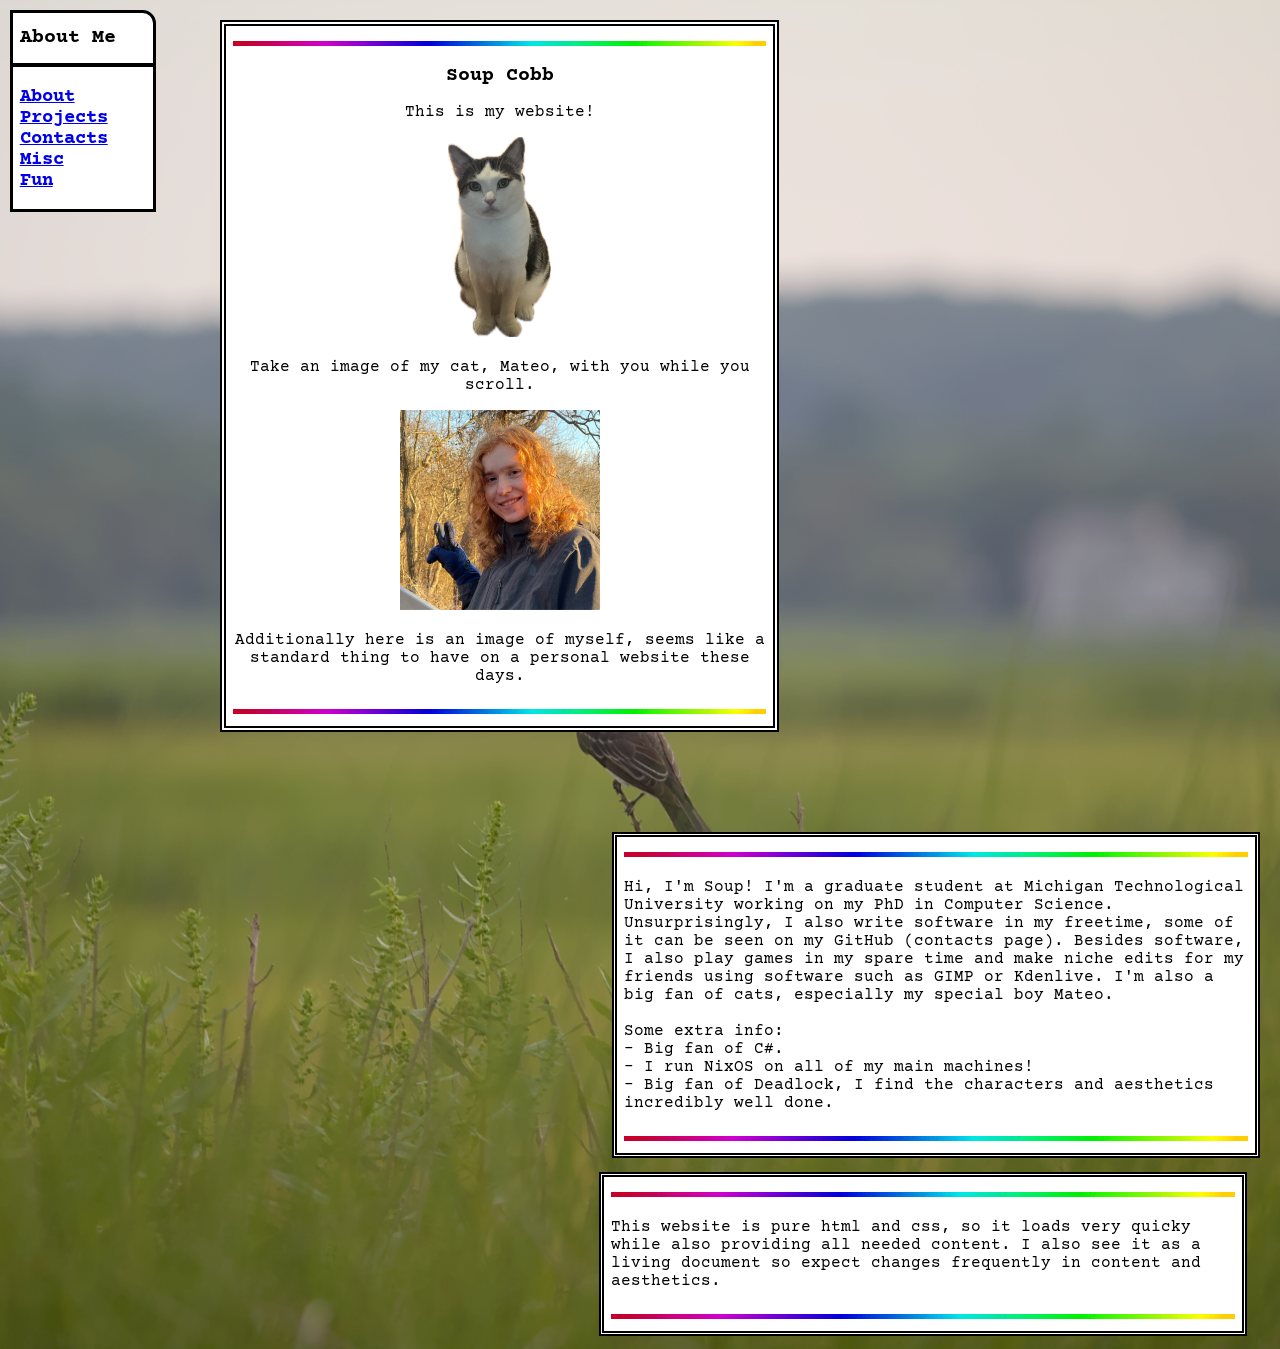
<file: index.html>
<!DOCTYPE HTML>

<html>

<head>
<link rel="stylesheet" href="page.css">
  <link rel="icon" type="image/x-icon" href="./cat.ico">
<title>Soup!</title>
</head>

<body>

<div class="header">
<h1>About Me</h1>
<hr style="width:105pt;text-align:left;margin-left: -5pt; background-color:black;border-width:0; height:3pt;">
<h3>
<a href="./index.html">About</a><br>
<a href="./projects.html">Projects</a><br>
<a href="./contacts.html">Contacts</a><br>
<a href="./misc.html">Misc</a><br>
<a href="./fun.html">Fun</a>
</h3>
</div>

<div class="float-container">

<div class="main" style="width: 400pt;">
   <img src="./Line.gif" alt="" width="100%" height="5">

   <h1>Soup Cobb</h1>
   <p>This is my website!</p>
   <img src="./taters.png" alt="Cat-image-here" height="200">
   <p>Take an image of my cat, Mateo, with you while you scroll.</p>

   <img src="./me.JPG" alt="me myself and I" height="200">
   <p>Additionally here is an image of myself, seems like a standard thing to have on a personal website these days.</p>


   <img src="./Line.gif" alt="" width="100%" height="5">
</div>

<div class="info">
   <img src="./Line.gif" alt="" width="100%" height="5">

<div style="width:100%;text-align:center;margin:auto">
<p style="overflow:auto;text-align:left">
Hi, I'm Soup! I'm a graduate student at Michigan Technological University working on my PhD in Computer Science.
Unsurprisingly, I also write software in my freetime, some of it can be seen on my GitHub (contacts page).
Besides software, I also play games in my spare time and make niche edits for my friends using software such as
GIMP or Kdenlive. I'm also a big fan of cats, especially my special boy Mateo.
<br><br>
Some extra info:<br>
- Big fan of C#.<br>
- I run NixOS on all of my main machines!<br>
- Big fan of Deadlock, I find the characters and aesthetics incredibly well done.<br>
</p>
</div>
<img src="./Line.gif" alt="" width="100%" height="5">
</div>


<div class="info" style="margin: 10pt;">
   <img src="./Line.gif" alt="" width="100%" height="5">

<div style="width:100%;text-align:center;margin:auto">
<p style="overflow:auto;text-align:left">
This website is pure html and css, so it loads very quicky while also providing all needed content. I also see it as a living document so expect changes frequently in content and aesthetics.
</p>
</div>
<img src="./Line.gif" alt="" width="100%" height="5">
</div>


</div>



</body>
</html>
</file>
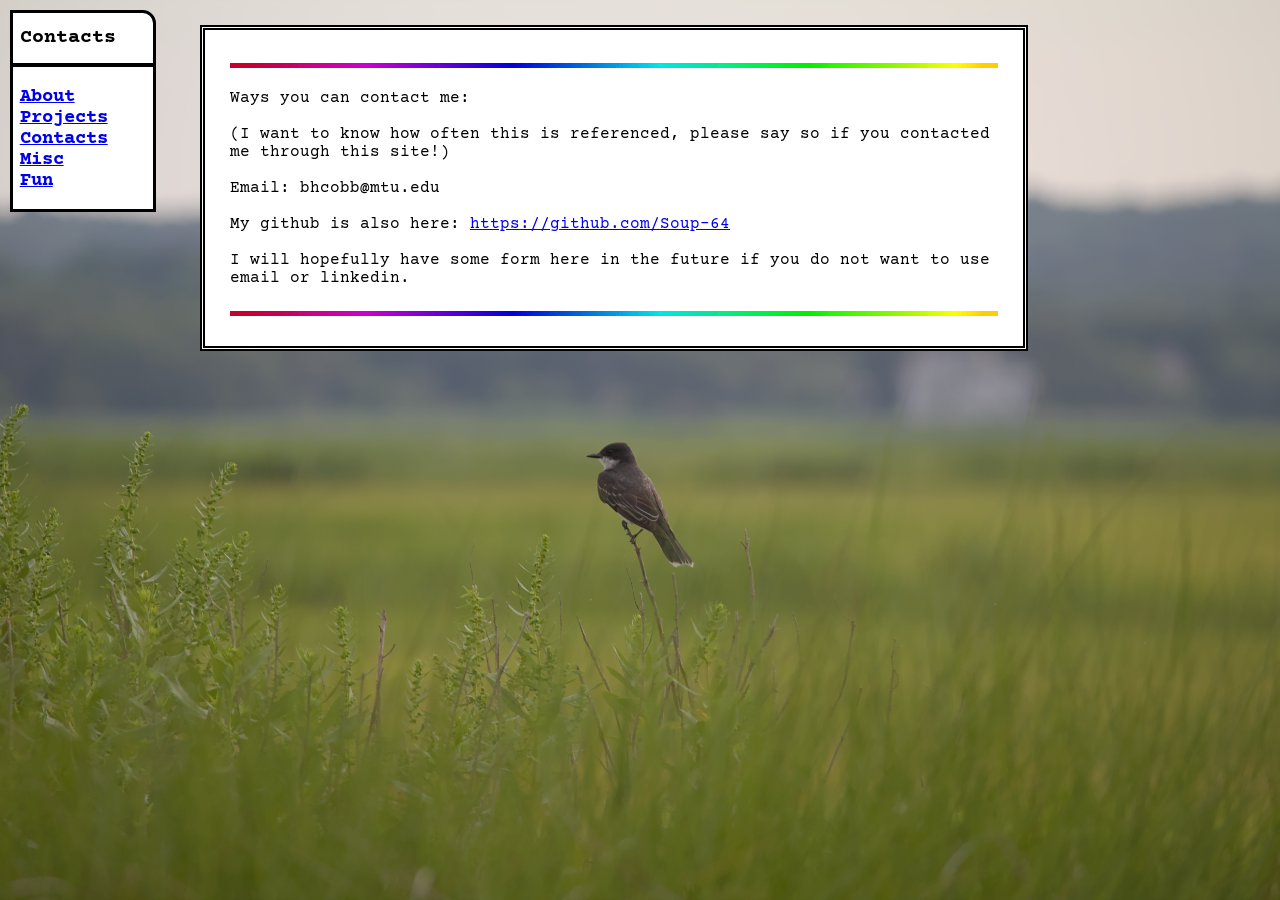
<file: contacts.html>
<!DOCTYPE HTML>

<html>

<head>
<link rel="stylesheet" href="page.css">
  <link rel="icon" type="image/x-icon" href="./cat.ico">

<title>Contacts</title>
</head>

<body>

<div class="header">
<h1>Contacts</h1>
<hr style="width:105pt;text-align:left;margin-left: -5pt; background-color:black;border-width:0; height:3pt;">
<h3>
<a href="./index.html">About</a><br>
<a href="./projects.html">Projects</a><br>
<a href="./contacts.html">Contacts</a><br>
<a href="./misc.html">Misc</a><br>
<a href="./fun.html">Fun</a>
</h3>
</div>


<div class="info" style="float:left;padding: 25px; margin: 25px;  margin-left: 150pt;">
   <img src="./Line.gif" alt="" width="100%" height="5">

<div style="width:100%;text-align:center;margin:auto;">
<p style="overflow:auto;text-align:left;">
Ways you can contact me:<br><br>

(I want to know how often this is referenced, please say so if you contacted me through this site!)<br><br>

Email: bhcobb@mtu.edu<br><br>

My github is also here: <a href="https://github.com/Soup-64">https://github.com/Soup-64</a><br><br>

I will hopefully have some form here in the future if you do not want to use email or linkedin.
</p>
</div>
<img src="./Line.gif" alt="" width="100%" height="5">
</div>

</body>
</html>
</file>
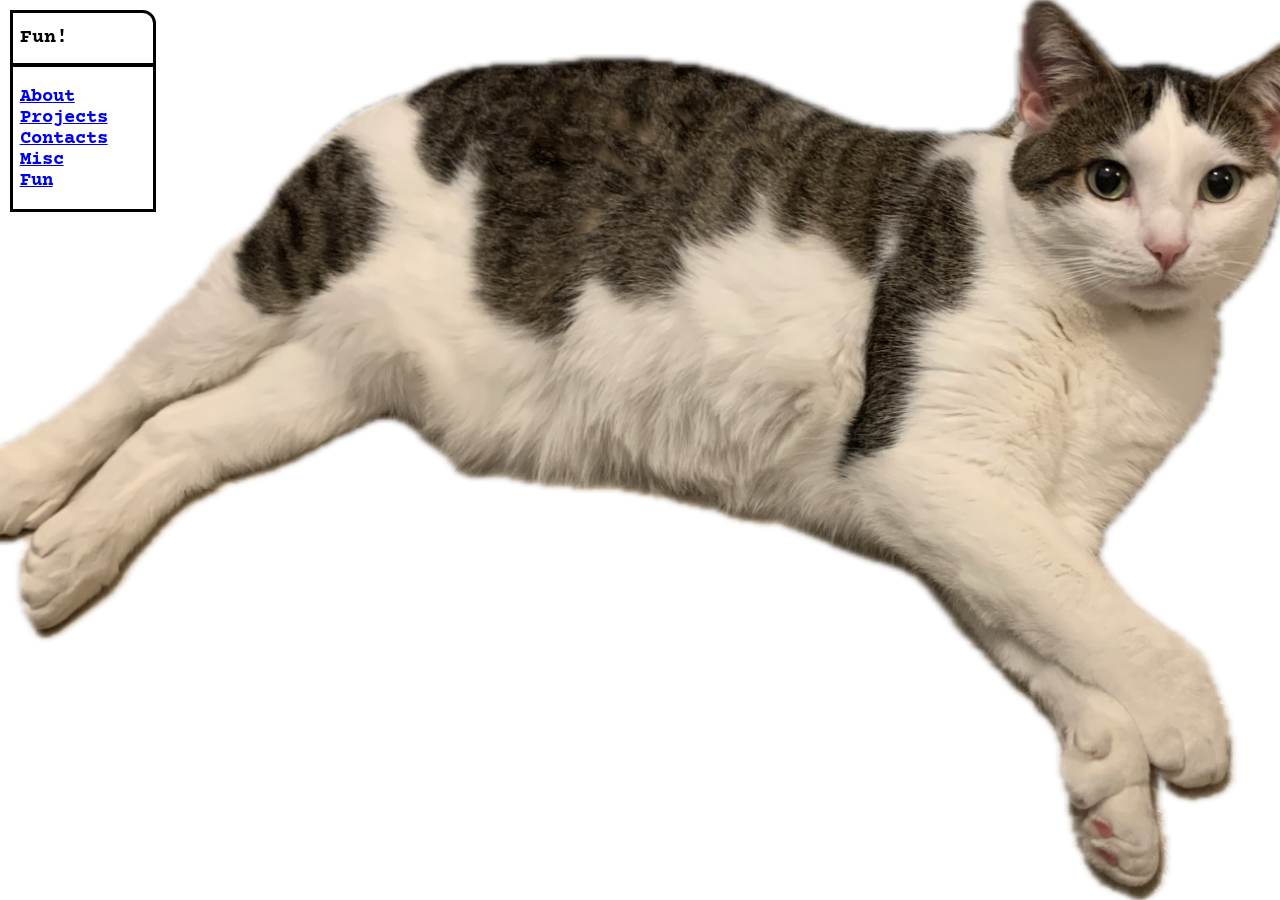
<file: fun.html>
<!DOCTYPE html>
<html lang="">
  <head>
  <link rel="stylesheet" href="page.css">
  <link rel="icon" type="image/x-icon" href="./cat.ico">
    <title>Fun!</title>
  </head>
<body style="background-image: url('spread.png');">
  <div class="header">
<h1>Fun!</h1>
<hr style="width:105pt;text-align:left;margin-left: -5pt; background-color:black;border-width:0; height:3pt;">
<h3>
<a href="./index.html">About</a><br>
<a href="./projects.html">Projects</a><br>
<a href="./contacts.html">Contacts</a><br>
<a href="./misc.html">Misc</a><br>
<a href="./fun.html">Fun</a>
</h3>
</div>
  </body>
</html>
</file>
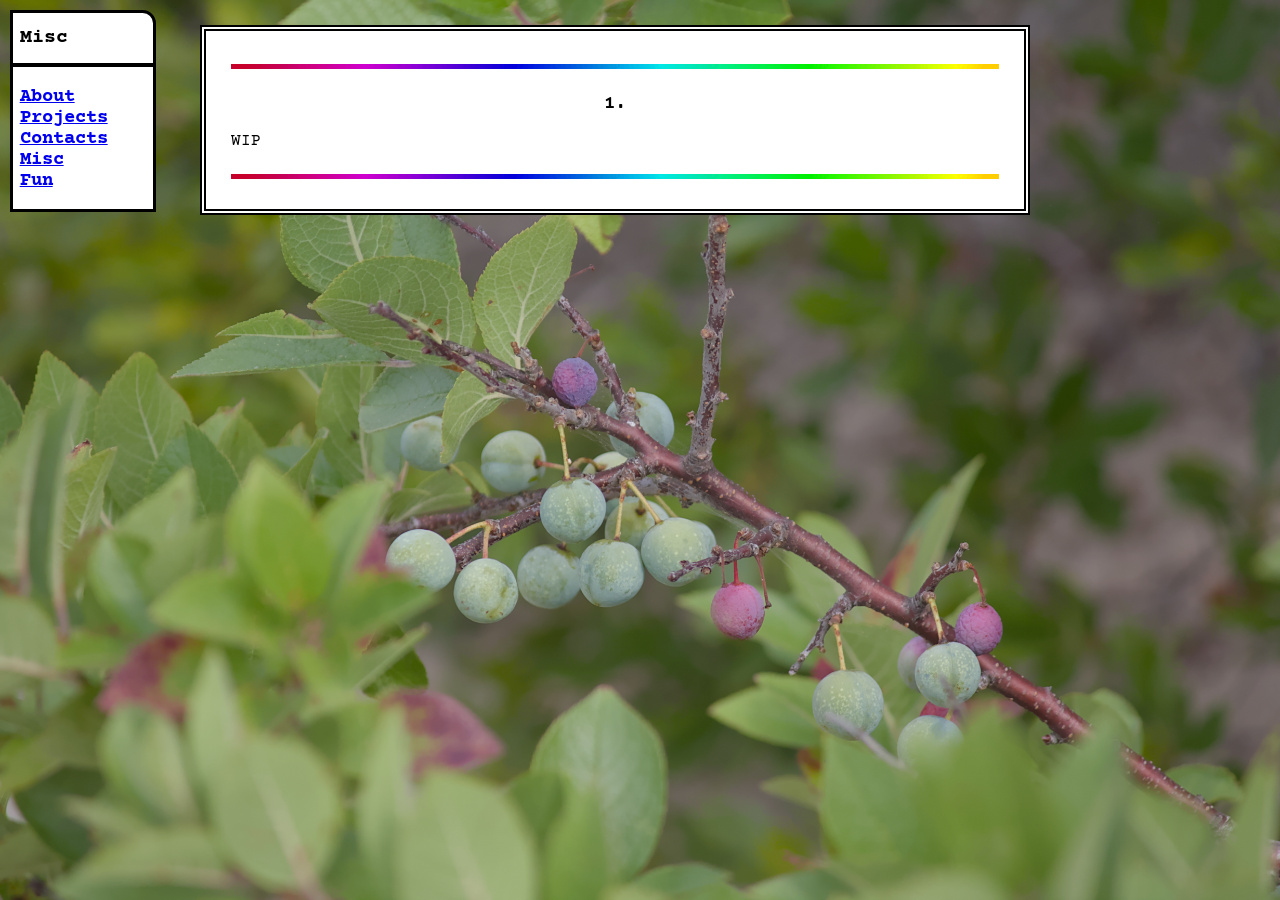
<file: misc.html>
<!DOCTYPE HTML>

<html>

<head>
  <link rel="icon" type="image/x-icon" href="./cat.ico">

<link rel="stylesheet" href="page.css">
<title>Misc</title>
</head>

<body style="background-image: url('fruit.webp');">

<div class="header">
<h1>Misc</h1>
<hr style="width:105pt;text-align:left;margin-left: -5pt; background-color:black;border-width:0; height:3pt;">
<h3>
<a href="./index.html">About</a><br>
<a href="./projects.html">Projects</a><br>
<a href="./contacts.html">Contacts</a><br>
<a href="./misc.html">Misc</a><br>
<a href="./fun.html">Fun</a>
</h3>
</div>


<div class="main" style="padding: 25px; margin: 25px; width: 60%;  margin-left: 150pt;">
   <img src="./Line.gif" alt="" width="100%" height="5">

   <h3>1.</h3>
   <p style="overflow:auto;text-align:left">
WIP
   </p>

<!--    <img src="./" alt="exampleimagehere" height="auto"> -->
   <p></p>

   <img src="./Line.gif" alt="" width="100%" height="5">
</div>


</body>
</html>
</file>
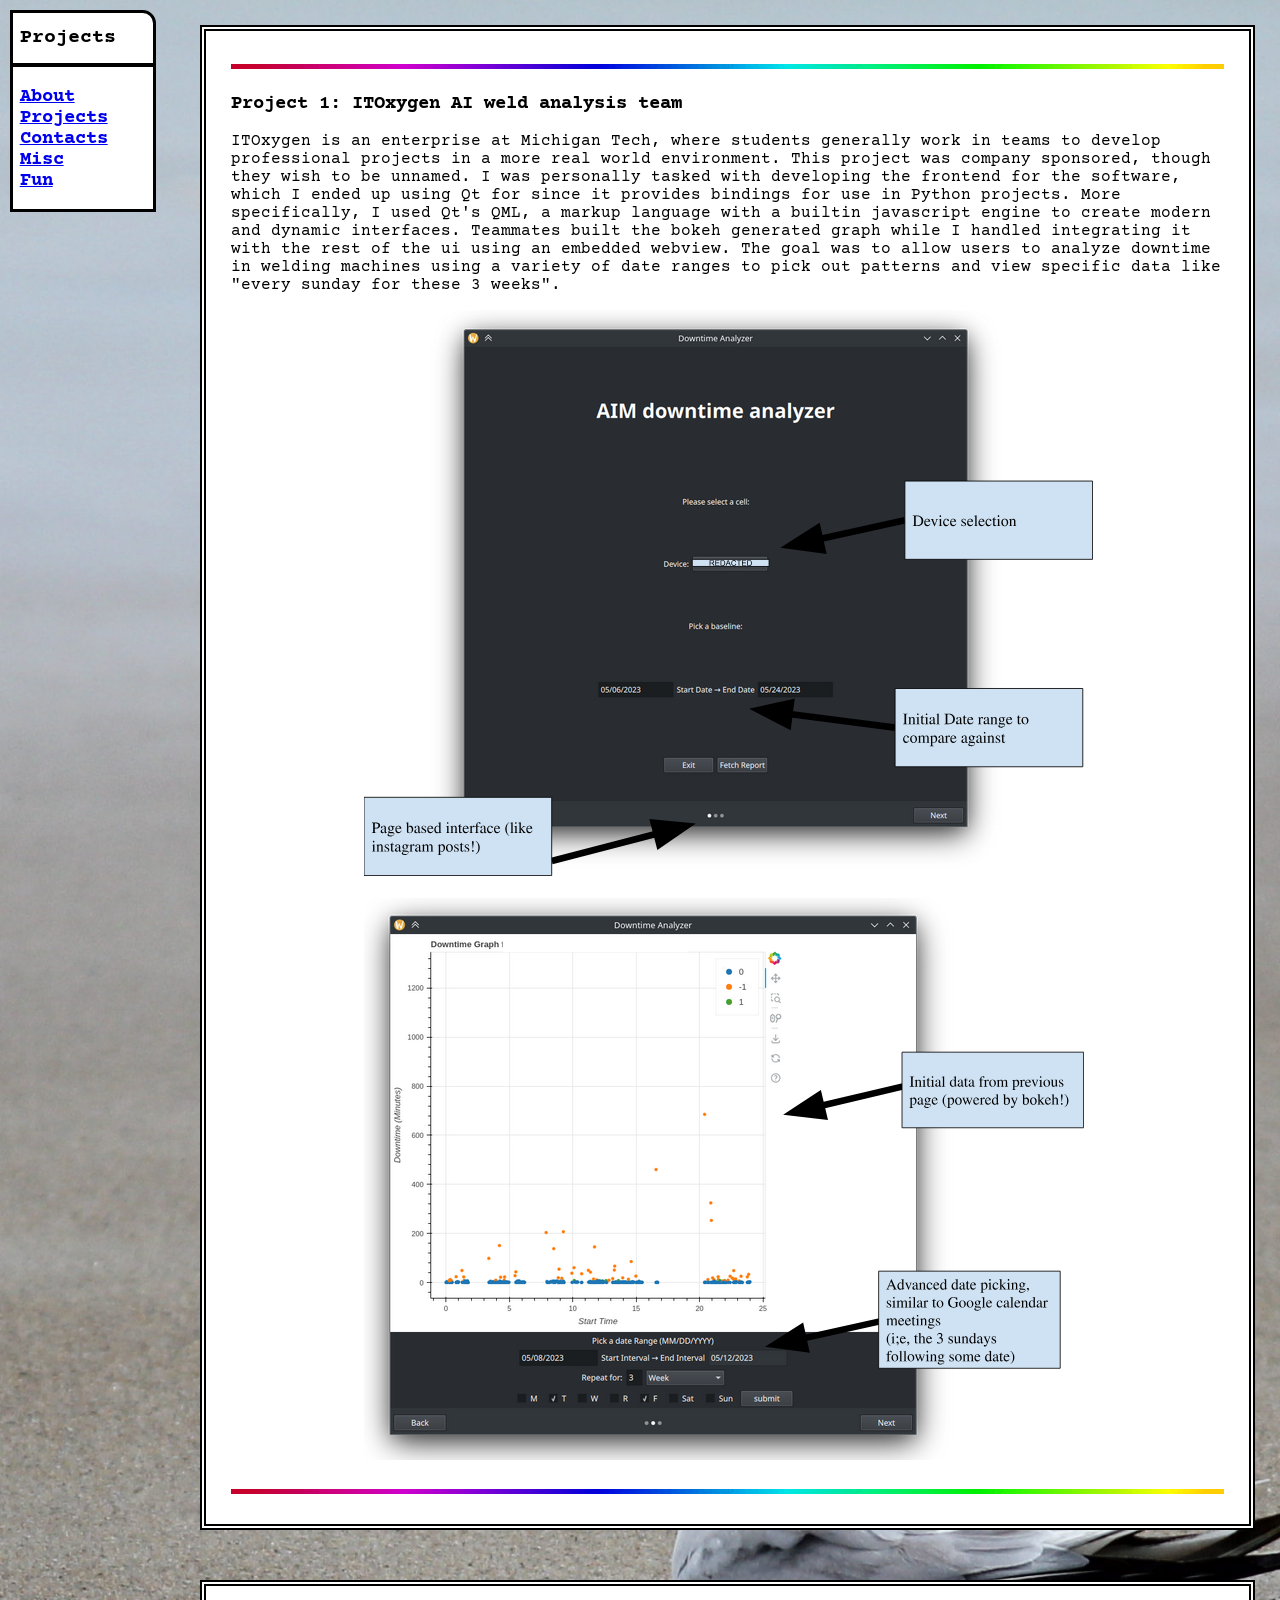
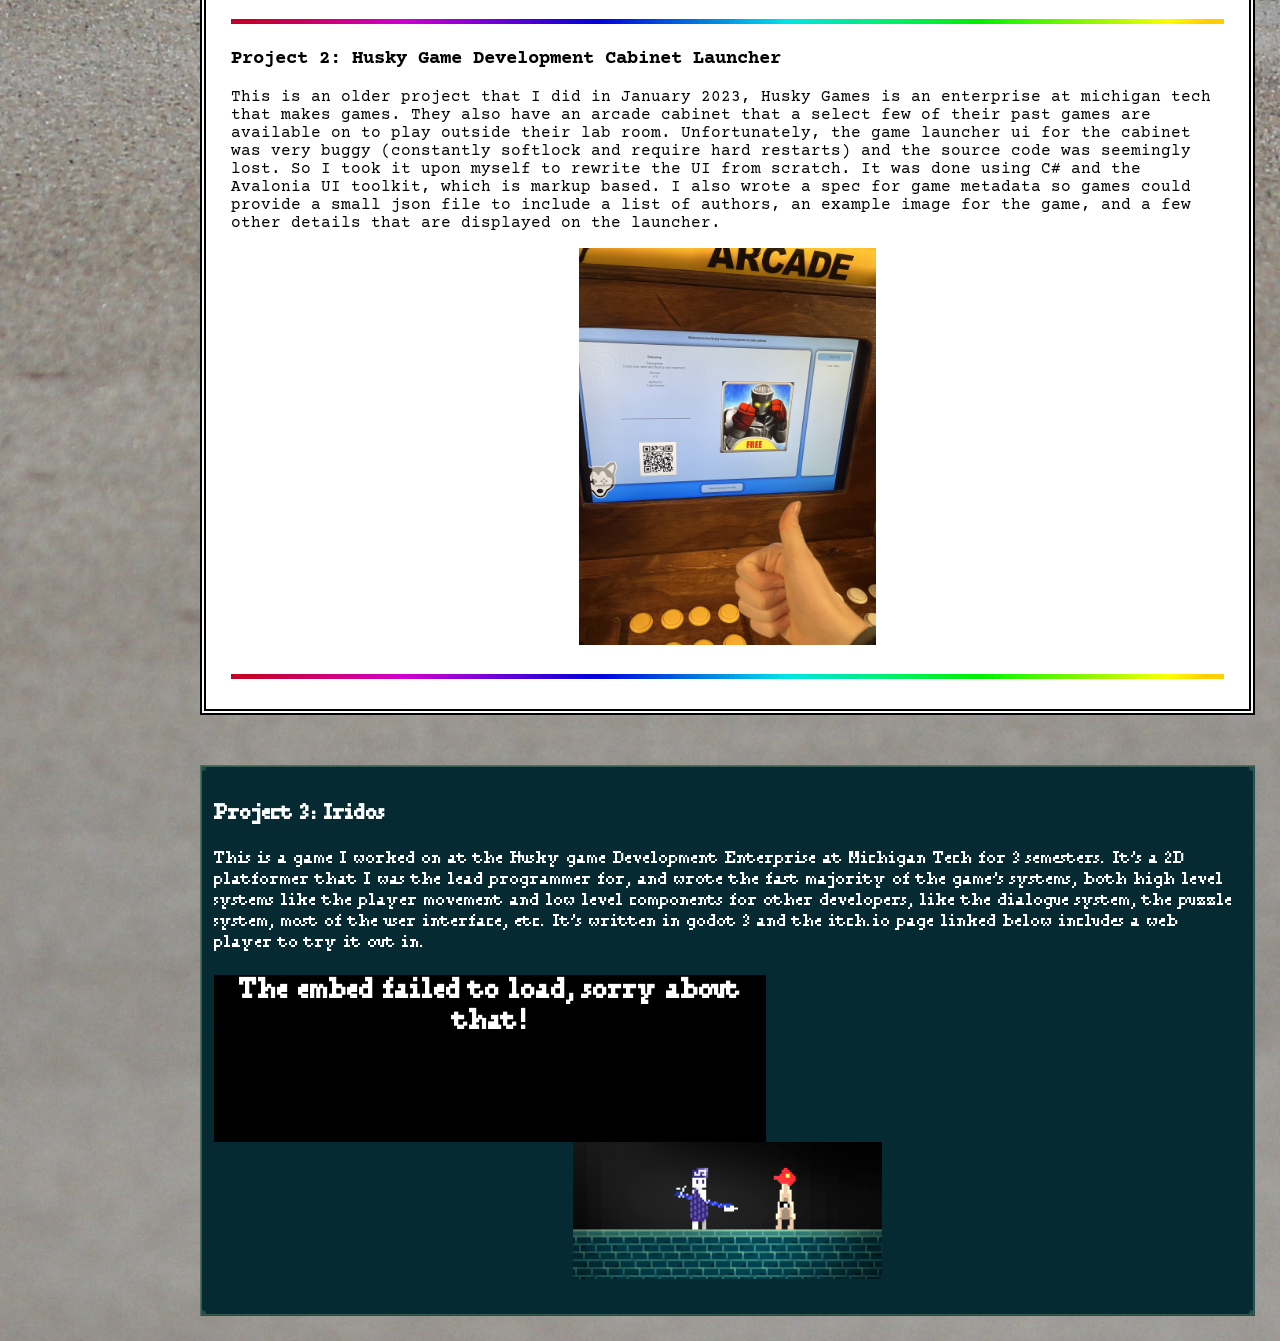
<file: projects.html>
<!DOCTYPE HTML>

<html>

<head>
<link rel="stylesheet" href="page.css">
  <link rel="icon" type="image/x-icon" href="./cat.ico">

<title>Projects</title>
</head>

<body style="background-image: url('turn.png');">

<div class="header">
<h1>Projects</h1>
<hr style="width:105pt;text-align:left;margin-left: -5pt; background-color:black;border-width:0; height:3pt;">
<h3>
<a href="./index.html">About</a><br>
<a href="./projects.html">Projects</a><br>
<a href="./contacts.html">Contacts</a><br>
<a href="./misc.html">Misc</a><br>
<a href="./fun.html">Fun</a>
</h3>
</div>


<div class="main" style="padding: 25px; margin: 25px;  margin-left: 150pt;">
   <img src="./Line.gif" alt="" width="100%" height="5">

   <h3 style="text-align:left;">   Project 1: ITOxygen AI weld analysis team</h3>
   <p style="overflow:auto;text-align:left">
ITOxygen is an enterprise at Michigan Tech, where students generally work in teams to develop professional projects
in a more real world environment. This project was company sponsored, though they wish to be unnamed.
I was personally tasked with developing the frontend for the software, which I ended up using Qt for since it provides
bindings for use in Python projects. More specifically, I used Qt's QML, a markup language with a builtin javascript engine
to create modern and dynamic interfaces. Teammates built the bokeh generated graph while I handled integrating it with the
rest of the ui using an embedded webview. The goal was to allow users to analyze downtime in welding machines using a
variety of date ranges to pick out patterns and view specific data like "every sunday for these 3 weeks".
   </p>
   <img src="./ex2.png" alt="example1" height="auto">
   <img src="./ex1.png" alt="example2" height="auto">
   <p></p>

   <img src="./Line.gif" alt="" width="100%" height="5">
</div>

<div class="main" style="padding: 25px; margin: 25px;  margin-left: 150pt;">
   <img src="./Line.gif" alt="" width="100%" height="5">

   <h3 style="text-align:left;">   Project 2: Husky Game Development Cabinet Launcher</h3>
   <p style="overflow:auto;text-align:left">
This is an older project that I did in January 2023, Husky Games is an enterprise at michigan tech
that makes games. They also have an arcade cabinet that a select few of their past games are
available on to play outside their lab room. Unfortunately, the game launcher ui for the cabinet
was very buggy (constantly softlock and require hard restarts) and the source code was seemingly lost.
So I took it upon myself to rewrite the UI from scratch. It was done using C# and the Avalonia UI toolkit,
which is markup based. I also wrote a spec for game metadata so games could provide a small json file to
include a list of authors, an example image for the game, and a few other details that are
displayed on the launcher.
   </p>
   <img src="./cabinet.jpg" alt="an example image of the cabinet with the new software running on it, the person taking the photo is also giving a thumbs up in front of the camera." width="30%">
<!--    <img src="./ex1.png" alt="example2" height="auto"> -->
   <p></p>

   <img src="./Line.gif" alt="" width="100%" height="5">
</div>

<div class="main" style="padding: 25px; margin: 25px;  margin-left: 150pt; border-image: url(HudBackground.png) 8 8 8 8 fill / 8px 8px 8px 8px; padding: 8px 8px 8px 8px; color: white; font-family: Courneuf-Regular; font-size: 14pt;">

   <h3 style="text-align:left;">   Project 3: Iridos</h3>
   <p style="overflow:auto;text-align:left">
   This is a game I worked on at the Husky game Development Enterprise at Michigan Tech for 3 semesters.
   It's a 2D platformer that I was the lead programmer for, and wrote the fast majority of the game's systems, both high level
   systems like the player movement and low level components for other developers, like the dialogue system, the puzzle system, most of the user interface, etc.
   It's written in godot 3 and the itch.io page linked below includes a web player to try it out in.
   </p>



    <div class="parent">
      <h2>The embed failed to load, sorry about that!</h2>
      <div class="child">
        <iframe src="https://itch.io/embed/1412820" width="552" height="167" frameborder="0"><a href="https://huskygamedev.itch.io/iridos">Iridos by Husky Game Development</a></iframe>
      </div>
    </div>

   <img src="./aWsGav.png" width="30%">

<!--    <img src="./ex1.png" alt="example2" height="auto"> -->
   <p></p>

</div>

</body>
</html>
</file>
<file: page.css>
@import url('https://fonts.googleapis.com/css2?family=Courier+Prime:ital,wght@0,400;0,700;1,400;1,700&display=swap');

@font-face {
  font-family: "Courneuf-Regular";
  src:
  url("Courneuf-Regular.ttf");
}




body {
  background-image: url(bird.webp);
/*   background-color: #023399; */
  background-repeat: no-repeat;
  background-size: cover;
  background-position: center 30%;
  height: 100vh;
  padding:0px;
  margin:0px;
  font-family: Courier Prime;
}

h1{
/*     margin: 3pt; */
    font-family: Courier Prime;
    font-size: 15pt;
    font-weight: bold;
}

pre {
    font-family: Courier Prime;

}

/*via https://clipchamp.com/content/cc_e98d01853-XP-large-text-box/  */
.xpBox{
  border-image: url(xp.webp) 85 140 62 55 fill / 87px 140px 62px 55px;
  padding: 87px 55px 62px 55px;
}

.child {
  /* ... */
  position: absolute;
  top: 0;
  left: 0;
}

.parent {
  background: black;
  width: 552px;
  height: 167px;
  position: relative;
}

.iridosBox{
  border-image: url(HudBackground.png) 8 8 8 8 fill / 8px 8px 8px 8px;
  padding: 8px 8px 8px 8px;
}

.main {
  background: white;
  border: double 5pt black;
  background-repeat: no-repeat;
  width: fit-content;
  text-align: center;
  margin: auto;
  padding: 7px;
  float: left;
  margin-bottom: 100px;
}
.info {
  background: white;
  border: double 5px black;
  background-repeat: no-repeat;
  width: 60%;
  text-align: center;
  margin: auto;
  padding: 7px;
  float: right;
}
.float-container {

  margin-left: 150pt;
/*   margin-right: 150pt; */
/*   border: 3px solid #000000; */
  padding: 20px;
}

/*.footerbox{
  position: relative;
  bottom: 0;
}

footer {
  position: absolute;
  bottom: 0;
  margin: 0px;
  padding: 0px;
  width: 100%;
  height: 50px;
  align-content: end;
  background: white;
  text-align: center;
}*/

.header {
  position: fixed;
  margin: 10px;
/*   top: 25pt; */
/*   margin-top: -20px; */
  background: white;
  border: solid 3px black;
  border-style: solid solid solid solid;
  background-repeat: no-repeat;
  width: 100pt;
  text-align: left;
/*   margin-bottom: 100px; */
  padding-left: 5pt;
  border-radius: 0pt 10pt 0pt 0pt;
}
</file>
